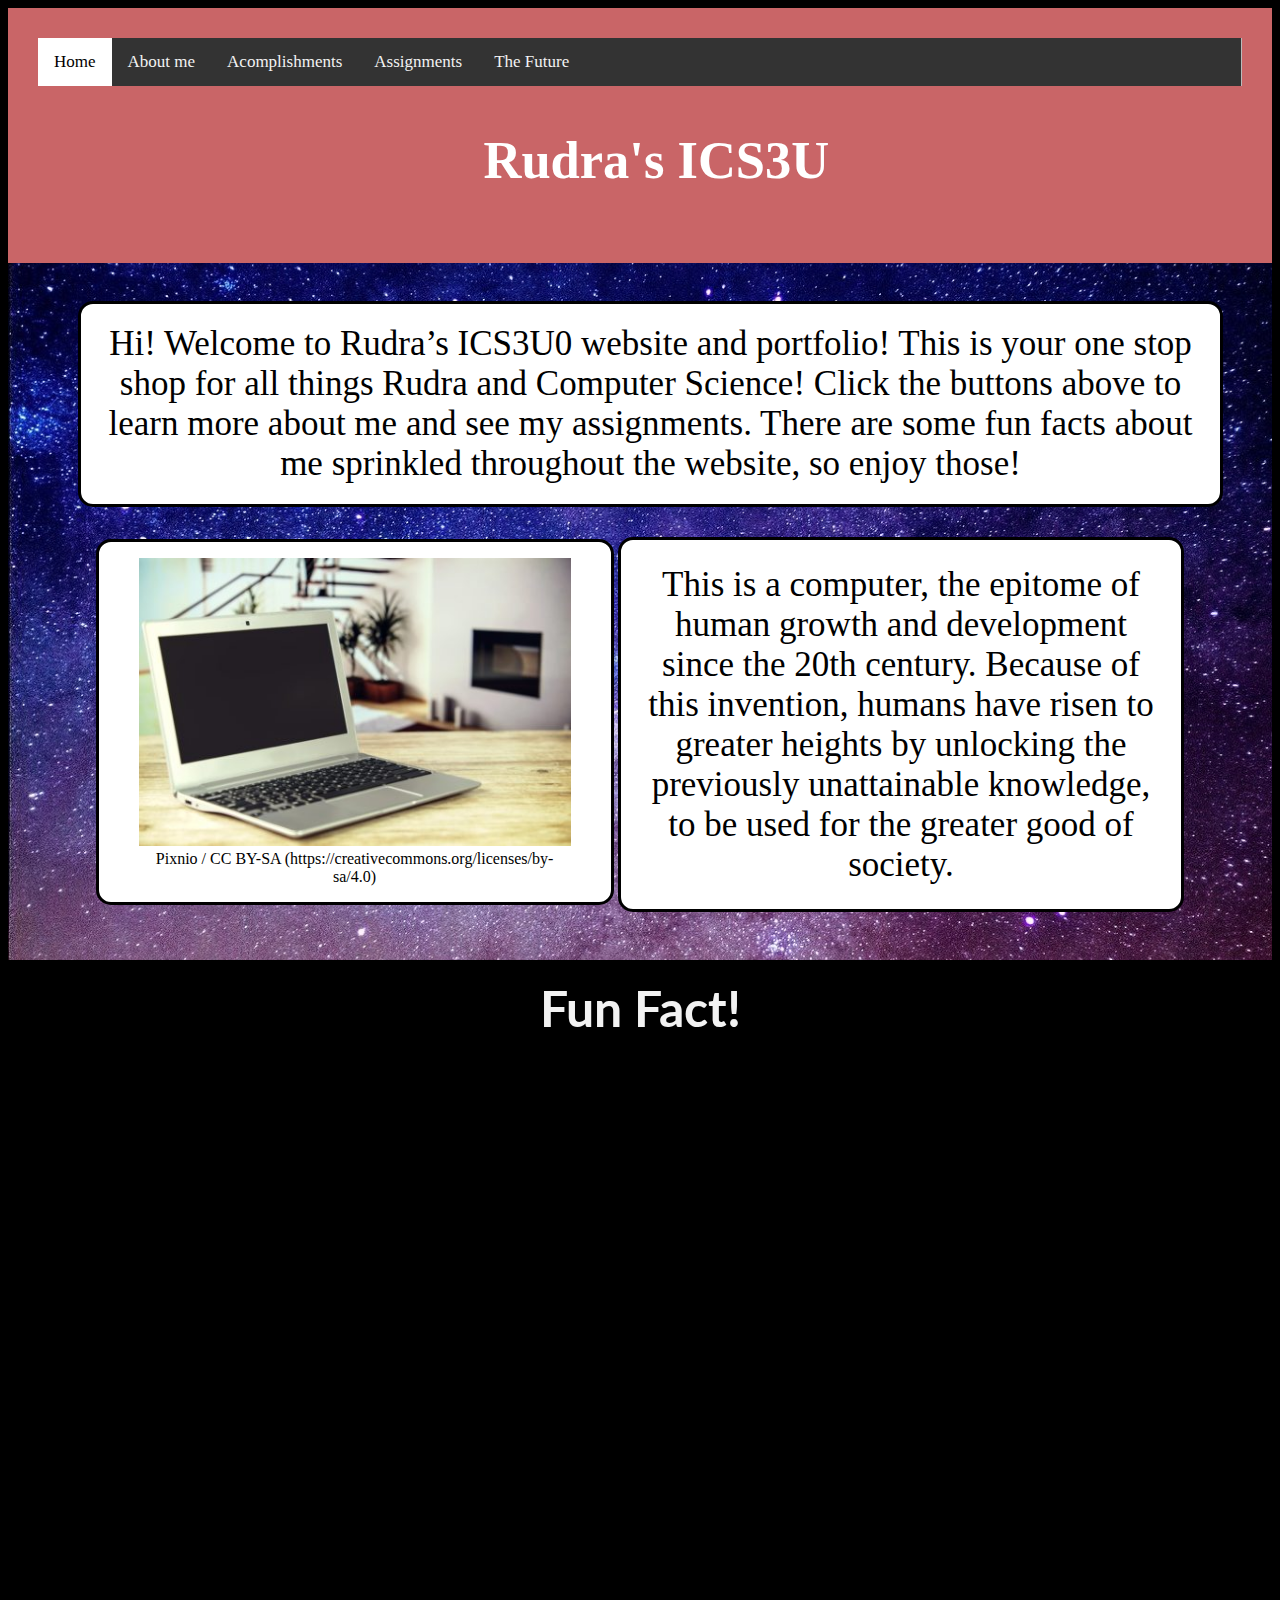
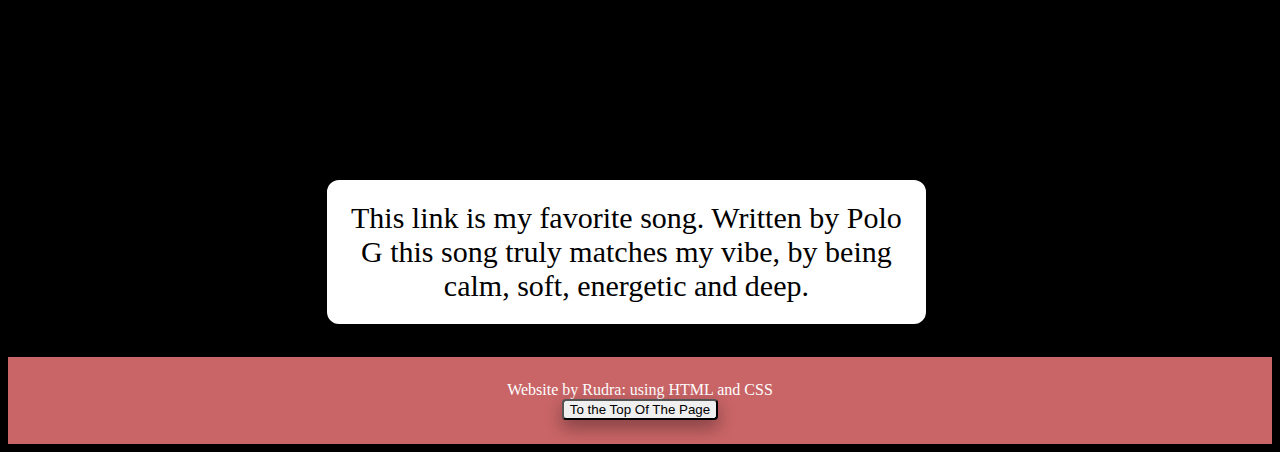
<file: index.html>
<!DOCTYPE html>
<html lang="en">

<head>
    <meta charset="UTF-8">
    <meta http-equiv="X-UA-Compatible" content="IE=edge">
    <meta name="viewport" content="width=>, initial-scale=1.0">
    <title>Home Page</title>
    <!--CSS stylesheets-->
    <link rel="stylesheet" href="styles/main.css">
    <link rel="stylesheet" href="styles/index.css">
    <!--Links for fonts-->
    <link href="https://fonts.googleapis.com/css2?family=Libre+Baskerville&display=swap" rel="stylesheet">
    <link href="https://fonts.googleapis.com/css2?family=Fjalla+One&display=swap" rel="stylesheet">
    <link href="https://fonts.googleapis.com/css2?family=Lato&display=swap" rel="stylesheet">
    <!--Java script-->
    <script src="scripts/main.js"></script>
</head>

<body>
    <!--Code for Top Nav bar-->
    <header>
        <div class="topnav">
            <a class="active" href="#home">Home</a>
            <a href="pages/about-me.html"> About me</a>
            <a href="pages/acomplishments.html"> Acomplishments</a>
            <a href="pages/assignments.html"> Assignments</a>
            <a href="pages/the-future.html"> The Future</a>
        </div>
        <!--Top Main Text-->
        <h2>Rudra's ICS3U</h2>
    </header>
    <!--Code for background-->
    <div class="background">
        <br>
        <center>
            <!--Main Text-->
            <div class="text1">Hi! Welcome to Rudra’s ICS3U0 website and portfolio!
                This is your one stop shop for all things Rudra and Computer Science!
                Click the buttons above to learn more about me and see my assignments.
                There are some fun facts about me sprinkled throughout the website, so enjoy those!
            </div>
            <!--Code for Computer text and photo-->
            <div class="row">
                <div id="IC1">
                    <figure>
                        <img src="images/computer-on-desk.jpg" width="100%" height="auto"
                            alt="Women Working OOn Laptop">
                        <figcaption> Pixnio / CC BY-SA (https://creativecommons.org/licenses/by-sa/4.0)</figcaption>
                    </figure>
                </div>
                <div id="text2">
                    <p1>This is a computer, the epitome of human growth and development since the 20th century.
                        Because of this invention, humans have risen to greater heights by unlocking the previously
                        unattainable knowledge, to be used for the greater good of society.
                    </p1>
                </div>
            </div>
    </div>
    <br>
    <!--Fun fact section-->
    <div id="p5">Fun Fact!</div>
    <br>
    </center>
    <br>
    <!--Music video: Martin and Gina-->
    <div id="video">
        <iframe width="1243" height="669" alt="Video can't be displayed" src="https://www.youtube.com/embed/Xo12w6gcQz0"
            frameborder="0" allow="accelerometer; 
            autoplay; clipboard-write; encrypted-media; gyroscope; picture-in-picture" allowfullscreen></iframe>
    </div>
    <div id="text3">
        This link is my favorite song.
        Written by Polo G this song truly matches my vibe,
        by being calm, soft, energetic and deep.
    </div>
    </div>
    <br>
    <!--Footer code-->
    <footer>
        <p2>Website by Rudra: using HTML and CSS</p2>
        <br>
        <!--Button at the bottom of the page-->
        <button onclick="document.location.href='https://rudra-sondhi.github.io/portfolio/';" class="topbutton"
            style="vertical-align: middle;"><span>To the Top Of The Page</span></button>
    </footer>
</body>

</html>
</file>
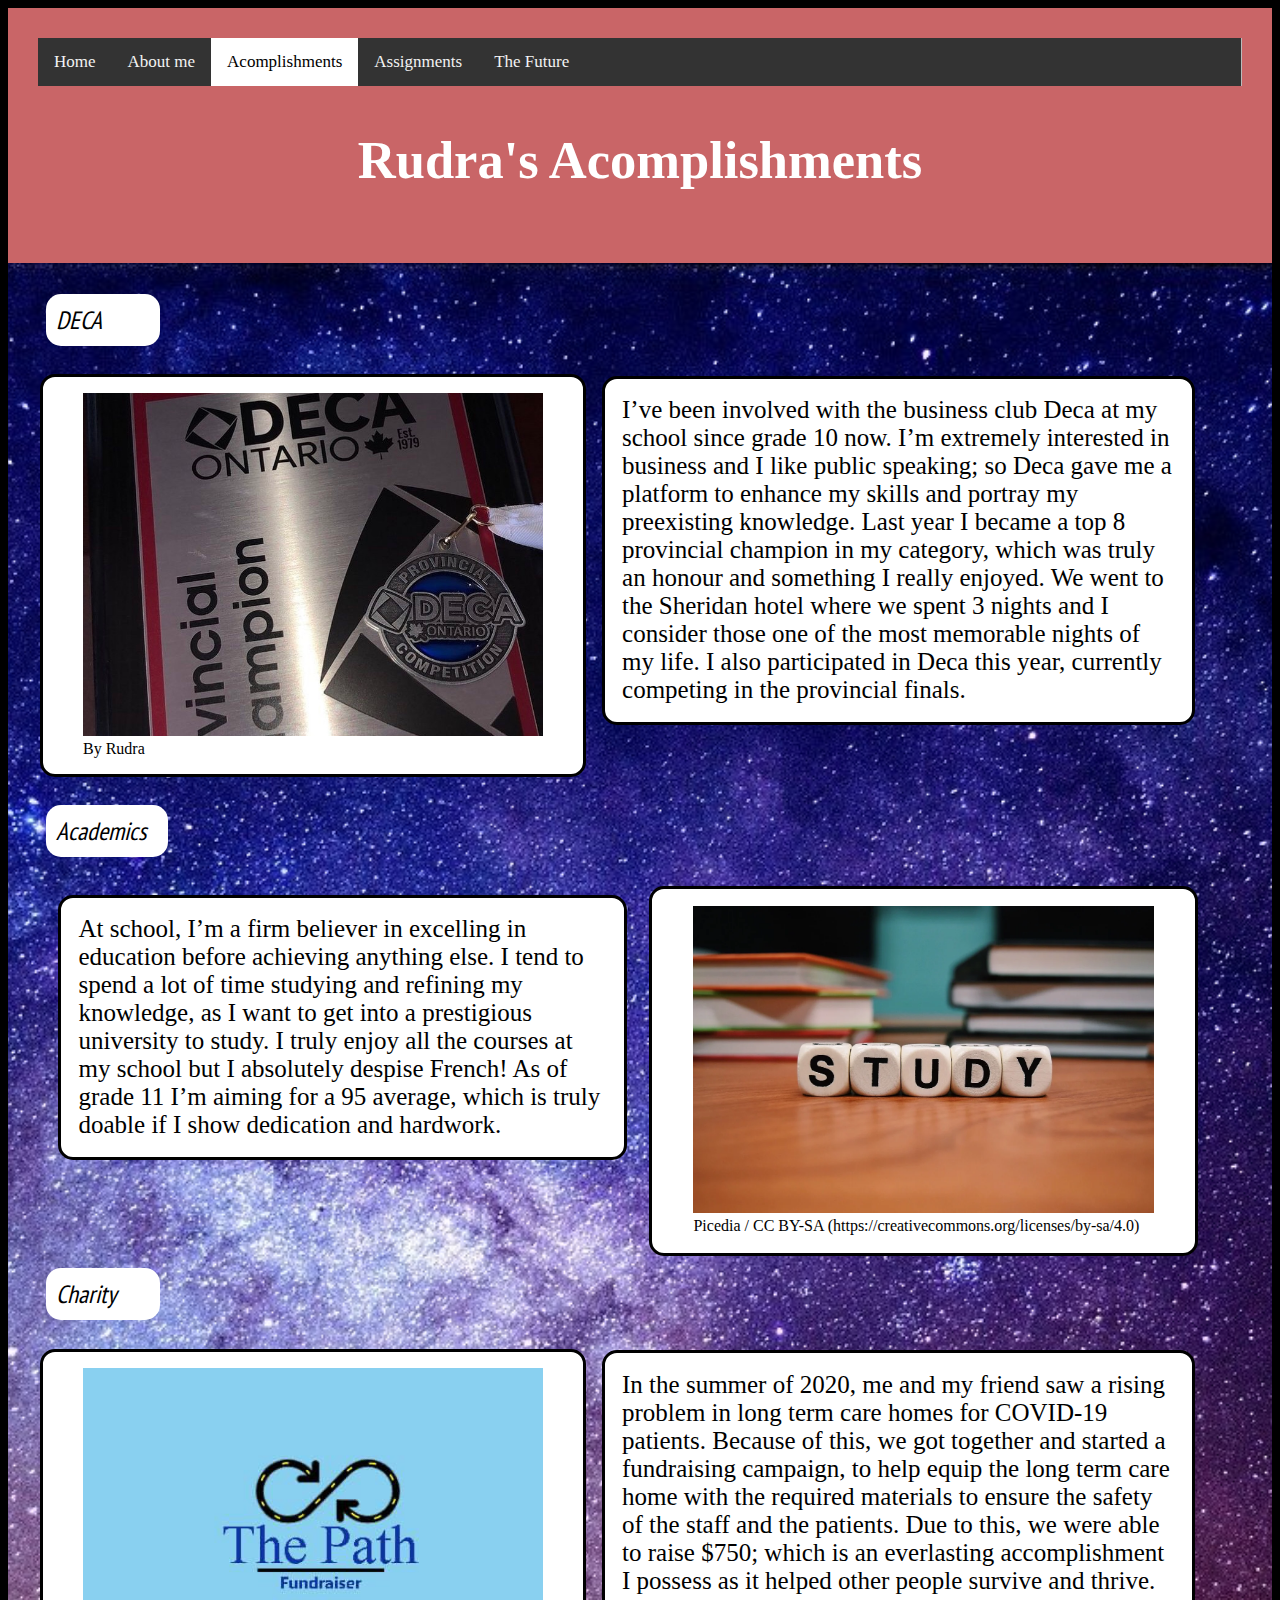
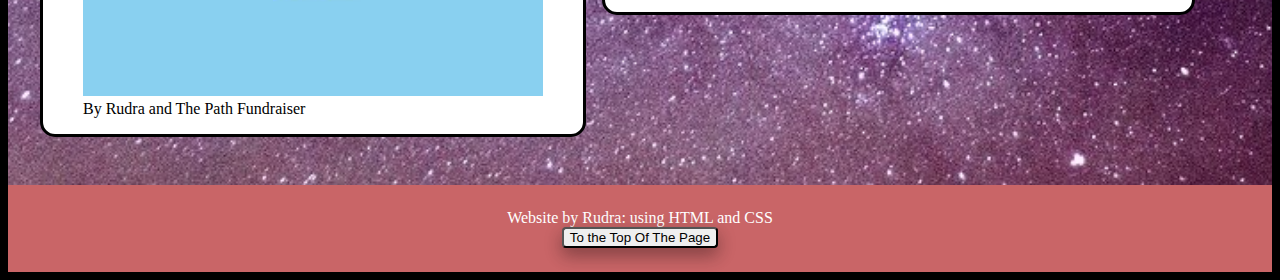
<file: pages/acomplishments.html>
<!DOCTYPE html>
<html lang="en">
<head>
    <meta charset="UTF-8">
    <meta http-equiv="X-UA-Compatible" content="IE=edge">
    <meta name="viewport" content="width=device-width, initial-scale=1.0">
    <title>Acomplishments</title>
    <!--CSS stylesheets used-->
    <link rel="stylesheet" href="../styles/main.css">
    <link rel="stylesheet" href="../styles/acomplishments.css">
    <!--Fonts used in the page-->
    <link href="https://fonts.googleapis.com/css2?family=Libre+Baskerville&display=swap" rel="stylesheet">
    <link href="https://fonts.googleapis.com/css2?family=Fjalla+One&display=swap" rel="stylesheet">
    <link href="https://fonts.googleapis.com/css2?family=Lato&display=swap" rel="stylesheet">
    <link href="https://fonts.googleapis.com/css2?family=PT+Sans+Narrow&display=swap" rel="stylesheet">
</head>
<body>
    <!--Top Nav Bar Code-->
    <header>
        <div class="topnav">
            <a href="../index.html">Home</a>
            <a href ="about-me.html"> About me</a>
            <a class="active" href="#acomplishments"> Acomplishments</a>
            <a href="assignments.html"> Assignments</a>
            <a href="the-future.html">The Future</a> 
        </div>
        <center> 
        <!--Top title-->
        <h2>Rudra's Acomplishments</h2>
    </header>
    <!--Background code-->
    <div class="background">
        <br>
        </center>
        <!--Deca heading and photo-->
        <div class="heading">DECA</div>
        <div class="row">
            <div id="IC1">
                <figure>
                    <img src="../images/deca-award.jpg" width="100%" height="auto" alt="Award And Medal For Deca"
                    <figcaption> By Rudra</figcaption> 
                </figure>
            </div>
            <div id="text2">
                <p1>I’ve been involved with the business club Deca at my school since grade 10 now. 
                    I’m extremely interested in business and I like public speaking; so Deca gave me
                    a platform to enhance my skills and portray my preexisting knowledge. Last year
                    I became a top 8 provincial champion in my category, which was truly an honour
                    and something I really enjoyed. We went to the Sheridan hotel where we spent 3
                    nights and I consider those one of the most memorable nights of my life. I also
                    participated in Deca this year, currently competing in the provincial finals. 
                </p1>
            </div>
        </div>
        <!--Academics heading and photo-->
        <div class="heading1">Academics</div>
            <div class="row1">
                <div id="text3">
                    <p1>At school, I’m a firm believer in excelling in education before achieving anything else. 
                        I tend to spend a lot of time studying and refining my knowledge, as I want to get into 
                        a prestigious university to study. I truly enjoy all the courses at my school but I absolutely 
                        despise French! As of grade 11 I’m aiming for a 95 average, which is truly doable if I show dedication and hardwork. 
                    </p1>
                </div>
            <div id="IC2">
                    <figure>
                        <img src="../images/dice-spelling-study.webp" width="100%" height="auto" alt="Yellow Notepad Spelling Study">
                        <figcaption> Picedia / CC BY-SA (https://creativecommons.org/licenses/by-sa/4.0)</figcaption> 
                    </figure>
            </div>
        </div>
        <!--Charity heading and photo-->
        <div class="heading">Charity</div>
        <div class="row">
            <div id="IC1">
                <figure>
                    <img src="../images/path-fundraiser-logo.JPG" width="100%" height="auto" alt="Logo Of Path Fundraiser">
                    <figcaption> By Rudra and The Path Fundraiser</figcaption> 
                </figure>
            </div>
            <div id="text2">
                <p1>In the summer of 2020, me and my friend saw a rising problem in long term care homes for 
                    COVID-19 patients. Because of this, we got together and started a fundraising campaign, 
                    to help equip the long term care home with the required materials to ensure the safety of 
                    the staff and the patients. Due to this, we were able to raise $750; which is an everlasting 
                    accomplishment I possess as it helped other people survive and thrive. 
                </p1>
            </div>
        </div>
    </div>
  <!--Footer at the bottom of the page-->
  <footer>
      <p2>Website by Rudra: using HTML and CSS</p2>
      <br>
      <!--Button at the bottom of the page-->
      <button onclick="document.location.href='https://rudra-sondhi.github.io/portfolio/pages/acomplishments.html';" 
      class="topbutton" style="vertical-align: middle;"><span>To the Top Of The Page</span></button>
  </footer>
</body>
</html>
</file>
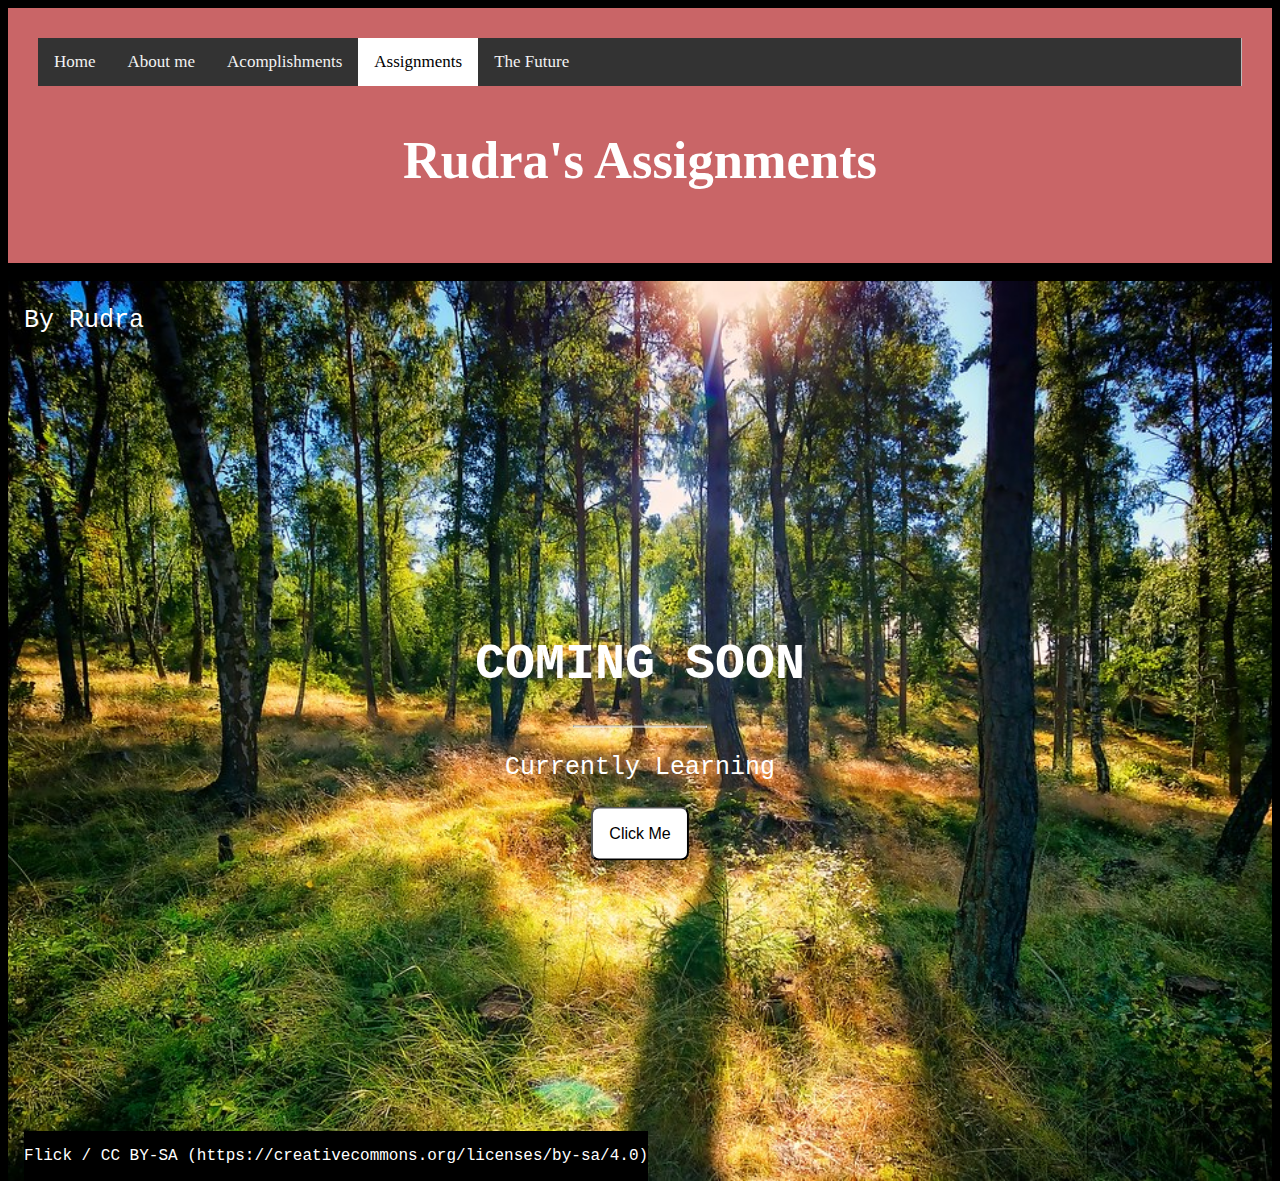
<file: pages/assignments.html>
<!DOCTYPE html>
<html lang="en">

<head>
  <meta charset="UTF-8">
  <meta http-equiv="X-UA-Compatible" content="IE=edge">
  <meta name="viewport" content="width=device-width, initial-scale=1.0">
  <title>Assignments</title>
  <!--CSS files attached-->
  <link rel="stylesheet" href="../styles/assignments.css">
  <link rel="stylesheet" href="../styles/main.css">
  <!--Fonts used on this page-->
  <link href="https://fonts.googleapis.com/css2?family=Libre+Baskerville&display=swap" rel="stylesheet">
  <link href="https://fonts.googleapis.com/css2?family=Fjalla+One&display=swap" rel="stylesheet">
  <link href="https://fonts.googleapis.com/css2?family=Lato&display=swap" rel="stylesheet">
</head>

<body>
  <!--Top nav bar-->
  <header>
    <div class="topnav">
      <a href="../index.html">Home</a>
      <a href="about-me.html"> About me</a>
      <a href="acomplishments.html"> Acomplishments</a>
      <a class="active" href="#assignments">Assignments</a>
      <a href="the-future.html">The Future</a>
    </div>
    <center>
      <!--Top title-->
      <h2>Rudra's Assignments</h2>
  </header>
  <br>
  <!--background (stars)-->
  <div class="background1">
    <div class="topleft">
      <p>By Rudra</p>
    </div>
    <div class="middle">
      <h1>COMING SOON</h1>
      <hr>
      <p>Currently Learning</p>
      <!--Button to take to next website-->
      <button class="buttonmain"
        onclick="document.location.href='https://rudra-sondhi.github.io/portfolio/pages/assignments_real.html';"
        class="topbutton" style="vertical-align: middle;"><span>Click Me</span></button>
    </div>
    <div class="bottomleft">
      <p>Flick / CC BY-SA (https://creativecommons.org/licenses/by-sa/4.0)</p>
    </div>
  </div>
  </center>
</body>

</html>
</file>
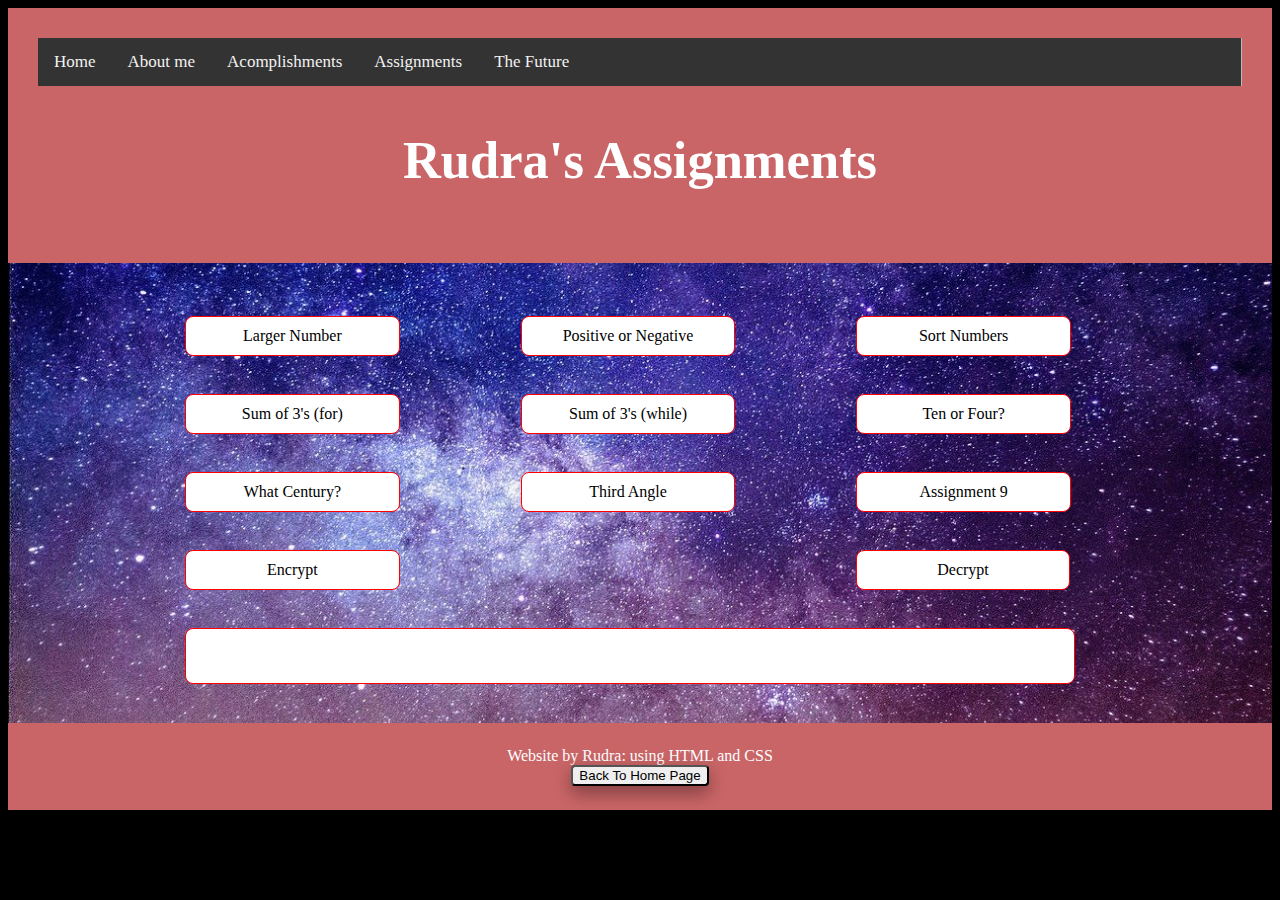
<file: pages/assignments_real.html>
<!DOCTYPE html>
<html lang="en">
<head>
    <meta charset="UTF-8">
    <meta http-equiv="X-UA-Compatible" content="IE=edge">
    <meta name="viewport" content="width=device-width, initial-scale=1.0">
    <title>Assignments!</title>
    <!--Link to CSS stylesheets-->
    <link rel="stylesheet" href="../styles/assignments_real.css">
    <!--Fonts used-->
    <link href="https://fonts.googleapis.com/css2?family=Libre+Baskerville&display=swap" rel="stylesheet">
    <link href="https://fonts.googleapis.com/css2?family=Fjalla+One&display=swap" rel="stylesheet">
    <link href="https://fonts.googleapis.com/css2?family=Lato&display=swap" rel="stylesheet">
    <link rel="preconnect" href="https://fonts.gstatic.com">
    <link href="https://fonts.googleapis.com/css2?family=PT+Sans+Narrow&display=swap" rel="stylesheet">
    <!--Java script-->
    <script src="../scripts/assignment.js"></script>
</head>
<body>
  <div class="background">
    <!--Code for Navbar on top-->
    <header>
      <div class="topnav">
        <a href="../index.html">Home</a>
        <a href="about-me.html"> About me</a>
        <a href="acomplishments.html"> Acomplishments</a>
        <a href="assignments.html"> Assignments</a>
        <a href="the-future.html"> The Future</a>
      </div> 
      <!--Main title-->
      <h2>Rudra's Assignments</h2>
    </header>
    <br>  
    <!--Row 1 of buttons-->
    <div class="row1">
      <!--Buttons displayed with Java functions-->
      <button id="button1" style="vertical-align:middle" onclick="largernumber()"><span>Larger Number</span></button>
      <button id="button2" style="vertical-align:middle"onclick=" signOfProduct()"> <span>Positive or Negative</span></button>
      <button id="button3" style="vertical-align:middle" onclick="threeNumberSort()"><span>Sort Numbers</span></button>
    </div>
    <!--Row 2 of buttons-->
    <div class="row2">
      <!--Buttons displayed with Java functions-->
      <button id="button4" style="vertical-align:middle" onclick="forSumThrees()"><span>Sum of 3's (for)</span></button>
      <button id="button5" style="vertical-align:middle" onclick="whileSumThrees()"><span>Sum of 3's (while)</span></button>
      <button id="button6" style="vertical-align:middle" onclick="tenFour()"><span>Ten or Four?</span></button>
    </div>
    <!--Row 3 of buttons-->
    <div class="row3">
      <!--Buttons displayed with Java functions-->
      <button id="button7" style="vertical-align:middle" onclick="centuryFromYear()"><span>What Century?</span></button>
      <button id="button8" style="vertical-align:middle" onclick="thirdAngle()"><span>Third Angle</span></button>
      <button id="button9" style="vertical-align:middle" onclick="f9()"><span>Assignment 9</span></button>
    </div>
    <!--Row 4 of buttons-->
    <div class="row4">
      <!--Buttons displayed with Java functions-->
      <button id="button10" style="vertical-align:middle" onclick="encrypt()"><span>Encrypt</span></button>
      <button id="button11" style="vertical-align:middle" onclick="decrypt()"><span>Decrypt</span></button>
    </div>
    <p id="output_user"></p>
  </div>
  
  <!--Code for footer-->
  <footer>
    <p2>Website by Rudra: using HTML and CSS</p2>
    <br>
    <!--Button at the bottom of the page-->
    <button onclick="document.location.href='https://rudra-sondhi.github.io/portfolio/';" 
    class="topbutton" style="vertical-align: middle;"><span>Back To Home Page</span></button>
  </footer>
</body>
</html>
</file>
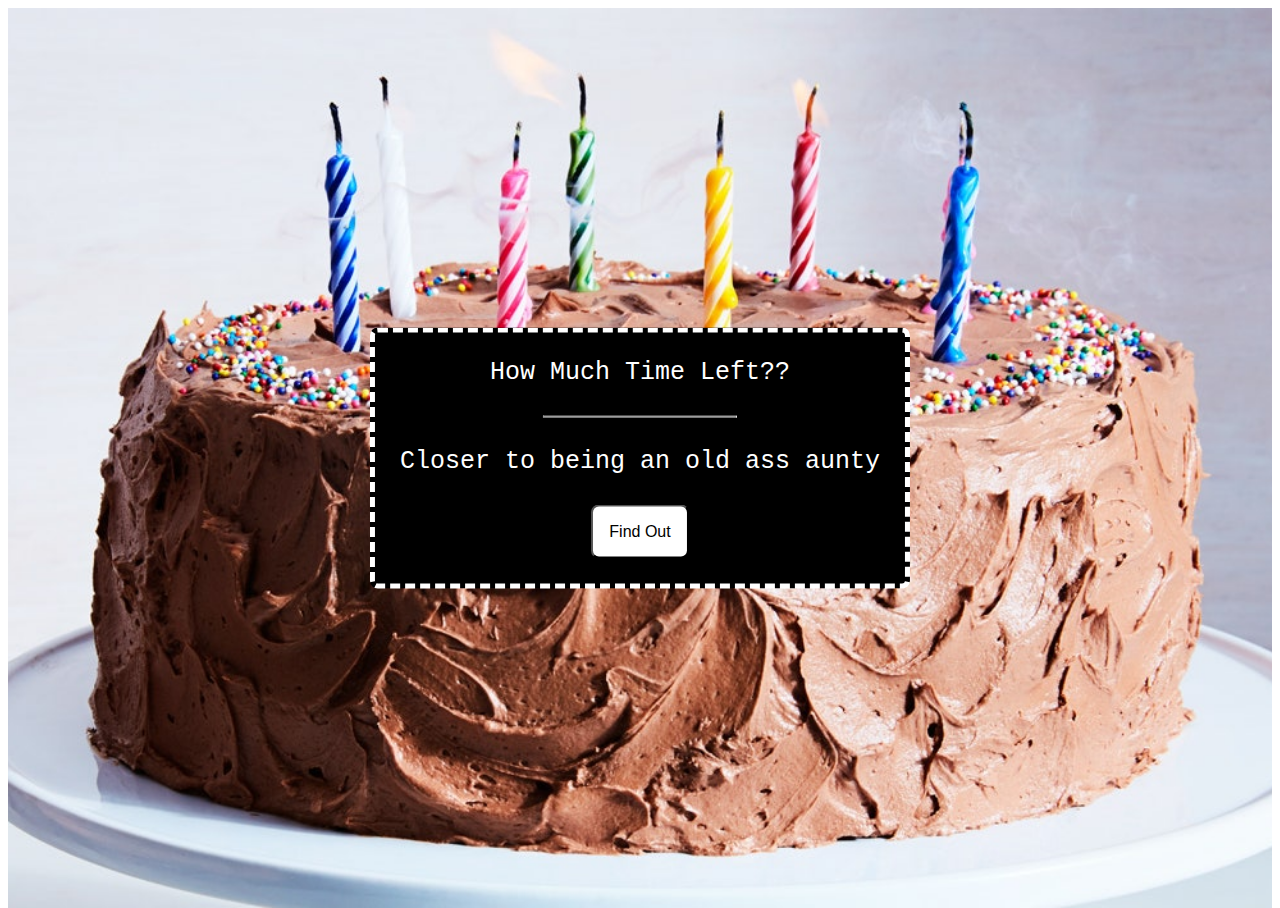
<file: pages/birthday.html>
<!DOCTYPE html>
<html lang="en">

<head>
  <meta charset="UTF-8">
  <meta http-equiv="X-UA-Compatible" content="IE=edge">
  <meta name="viewport" content="width=device-width, initial-scale=1.0">
  <title>Assignments</title>
  <!--CSS files attached-->
  <link rel="stylesheet" href="../styles/birthday.css">
  <!--Fonts used on this page-->
  <link href="https://fonts.googleapis.com/css2?family=Libre+Baskerville&display=swap" rel="stylesheet">
  <link href="https://fonts.googleapis.com/css2?family=Fjalla+One&display=swap" rel="stylesheet">
  <link href="https://fonts.googleapis.com/css2?family=Lato&display=swap" rel="stylesheet">
  <script src="../scripts/birthday.js"></script>
</head>

<body>
  <div class="background1">
    <div class="topleft">
    </div>
    <div class="middle">
    <div id="box">
      <div id="timer">How Much Time Left??</div>
      <br>
      <hr>
      <br>
      <div id="lol">Closer to being an old ass aunty</div>
      <br>
      <button id="buttonmain" style="vertical-align:middle" onclick="sendtext()"><span>Find Out</span></button>
    </div>
  </div>
    </div>
  </div>
  </center>
</body>

</html>
</file>
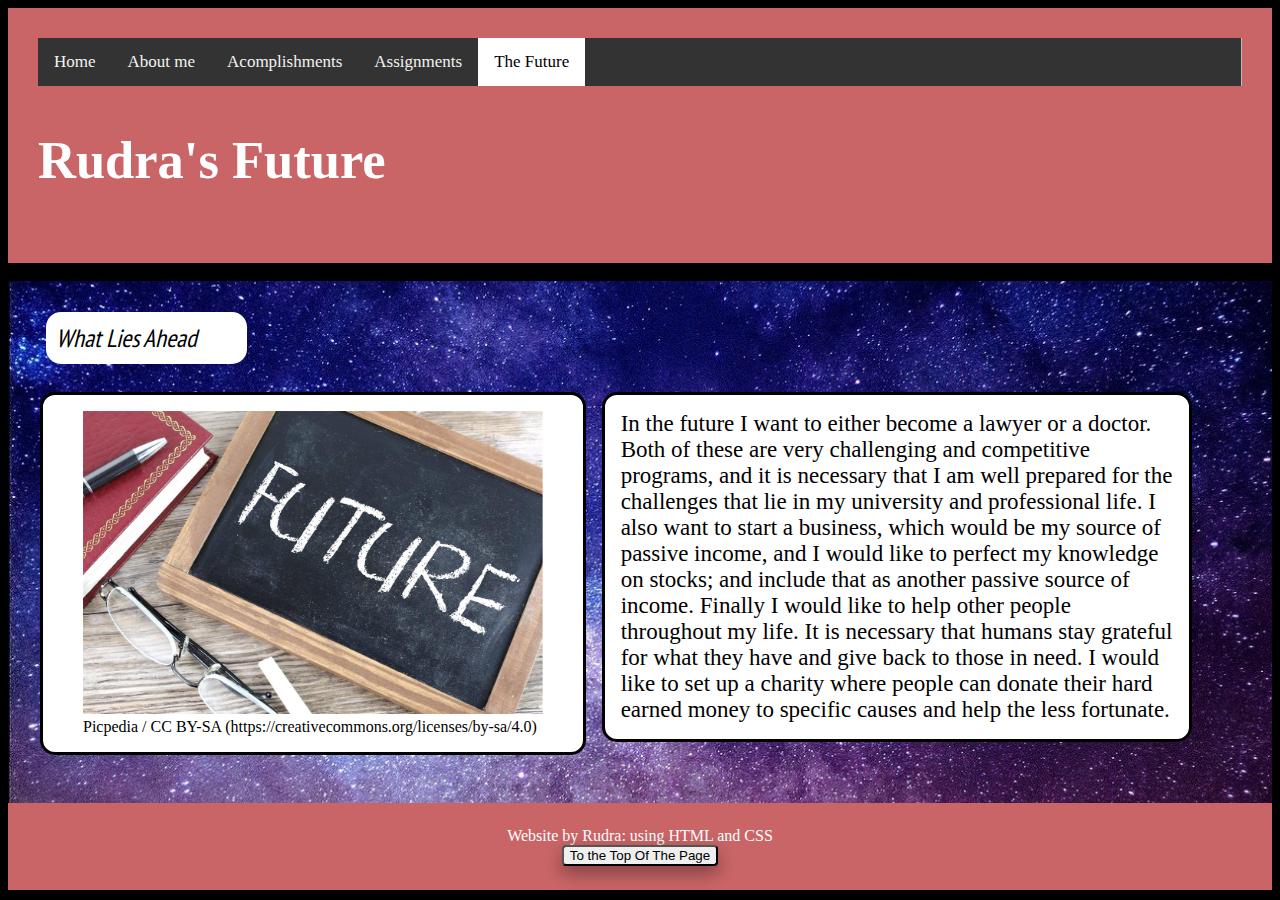
<file: pages/the-future.html>
<!DOCTYPE html>
<html lang="en">

<head>
    <meta charset="UTF-8">
    <meta http-equiv="X-UA-Compatible" content="IE=edge">
    <meta name="viewport" content="width=device-width, initial-scale=1.0">
    <title>Acomplishments</title>
    <!--Top title-->
    <link rel="stylesheet" href="../styles/main.css">
    <link rel="stylesheet" href="../styles/the-future.css">
    <!--Fonts used-->
    <link href="https://fonts.googleapis.com/css2?family=Libre+Baskerville&display=swap" rel="stylesheet">
    <link href="https://fonts.googleapis.com/css2?family=Fjalla+One&display=swap" rel="stylesheet">
    <link href="https://fonts.googleapis.com/css2?family=Lato&display=swap" rel="stylesheet">
    <link href="https://fonts.googleapis.com/css2?family=PT+Sans+Narrow&display=swap" rel="stylesheet">
</head>

<body>
    <header>
        <!--Top navigation bar-->
        <div class="topnav">
            <a href="../index.html">Home</a>
            <a href="about-me.html"> About me</a>
            <a href="acomplishments.html">Acomplishments</a>
            <a href="assignments.html">Assignments</a>
            <a class="active" href="#The-Future">The Future</a>
        </div>
        <!--Main title-->
        <h2>Rudra's Future</h2>
    </header>
    <br>
    <!--Background (stary background)-->
    <div class="background">
        <br>
        <!--What Lies Ahead section with photo-->
        <div class="heading">What Lies Ahead</div>
        <div class="row">
            <div id="IC1">
                <figure>
                    <img src="../images/future.jpg" width="100%" height="auto"
                        alt="Blackboard with future writting on it" <figcaption> Picpedia / CC BY-SA
                    (https://creativecommons.org/licenses/by-sa/4.0)</figcaption>
                </figure>
            </div>
            <div id="text2">
                <p1>In the future I want to either become a lawyer or a doctor.
                    Both of these are very challenging and competitive programs,
                    and it is necessary that I am well prepared for the challenges
                    that lie in my university and professional life. I also want to
                    start a business, which would be my source of passive income, and
                    I would like to perfect my knowledge on stocks; and include that as
                    another passive source of income. Finally I would like to help other
                    people throughout my life. It is necessary that humans stay grateful
                    for what they have and give back to those in need. I would like to
                    set up a charity where people can donate their hard earned money to
                    specific causes and help the less fortunate.
                </p1>
            </div>
        </div>
    </div>
    <!--Footer nav bar-->
    <footer>
        <p2>Website by Rudra: using HTML and CSS</p2>
        <br>
        <!--Button at the bottom of the page-->
        <button onclick="document.location.href='https://rudra-sondhi.github.io/portfolio/pages/the-future.html';"
            class="topbutton" style="vertical-align: middle;"><span>To the Top Of The Page</span></button>
    </footer>
</body>

</html>
</file>
<file: styles/main.css>
/* Coding for nav bar */
.topnav {
  background-color: #333;
  overflow: hidden;
}
  
/* Background */
.background{
  background-image: url("../images/stars-at-night.jpg"); /* Piqsels / CC BY-SA (https://creativecommons.org/licenses/by-sa/4.0) */
  background-repeat: repeat no-repeat;
  height: 100%;
  background-position: center;
  background-repeat: no-repeat, repeat;
  background-size: cover;
  background-color: #282828;
  padding-bottom: 2em;
}

/* Body text */
body{
  background-color: black;
}

/*Placement of Top Nav*/
.topnav a {
  float: left;
  color: #f2f2f2;
  text-align: center;
  padding: 14px 16px;
  text-decoration: none;
  font-size: 17px;
}

/* Top Nav when mouse is hovered */
.topnav a:hover {
  background-color: #ddd;
  color: black;
}
  
.topnav {
  border-right: 1px solid #bbb;
}

.topnav a.active {
  background-color: white;
  color: black;
}

/* Header colour and padding */
header {
  background-color: #c96567;
  padding: 30px;
  left: 45%;
  font-size: 35px;
  color: white;
}

/* Footer colour and padding */
footer {
  background-color: #c96567;
  padding: 24px;
  text-align: center;
  color: white;
}

/* Code for button at the bottom of the page*/
.topbutton {
  border-radius: 4px;
  box-shadow: 0 8px 16px 0 rgba(0,0,0,0.2), 0 6px 20px 0 rgba(0,0,0,0.19);  
}

/* When mouse is hovered colour change*/
.topbutton:hover{
  box-shadow: 0 12px 16px 0 rgba(0,0,0,0.24), 0 17px 50px 0 rgba(0,0,0,0.19);
  background-color: #696969;
}

/* Animation code with arrow */
/* Inspired by W3 Schools https://www.w3schools.com/css/css3_buttons.asp */
 
.topbutton span {
  cursor: pointer;
  display: inline-block;
  position: relative;
  transition: 0.5s;
}
  
/* Aperance of arrow */
.topbutton span:after {
  content: '\00bb';
  position: absolute;
  opacity: 0;
  top: 0;
  right: -20px;
  transition: 0.5s;
}

/* When mouse is hovered */
.topbutton:hover span {
  padding-right: 25px;
}

.topbutton:hover span:after {
  opacity: 1;
  right: 0;
}
</file>
<file: styles/index.css>
h2{
    margin-left: 37%;
}

/* First text on page */
.text1{
    width: auto;
    height: auto;
    border: 3px solid rgb(0, 0, 0);
    border-radius: 15px;
    padding: 20px;
    font-size: 35px;
    display: inline-block;
    vertical-align: middle;
    margin-top: 20px;
    margin-left: 70px;
    background: white;
    margin-right: 1.4em;
}

/* Placing the photo and text side by side */
.row {
    width: 90%;
    margin: 1em;
}

/* Photo padding and placement */
#IC1 {
    width: 45%;
    display: inline-block;
    border: 3px solid rgb(0, 0, 0);
    border-radius: 15px;
    display: inline-block;
    margin-top: 1em;
    background: white;
}
/* Text padding and placement */
#text2 {
    margin-top: 0.4em;
    width: 45%;
    display: inline-block;
    vertical-align: top;
    font-size: 35px;
    color: black;
    border: 3px solid rgb(0, 0, 0);
    border-radius: 15px;
    display: inline-block;
    background: white;
    padding-top: 0.7em;
    padding-bottom: 0.7em;
    padding-left: 0.7em;
    padding-right: 0.7em;
}


#p5 {
color: #f2f2f2;
font-size: 50px;
text-align: center;
font-weight: bold;
font-family: 'Lato', sans-serif;
margin: auto;

}

/* Video sizing */
#video {
    margin: auto; 
}

/* Text padding and placement */
#text3 {
    width: 45%;
    vertical-align: top;
    font-size: 30px;
    color: black;
    border: 3px solid rgb(0, 0, 0);
    border-radius: 15px;
    display: inline-block;
    background: white;
    margin-top: 1em;
    text-align: center;
    padding-top: 0.7em;
    padding-bottom: 0.7em;
    padding-left: 00.5em;
    padding-right: 0.5em;
    margin-left: 25%;
    margin-bottom: 1em ;
    
}
</file>
<file: styles/acomplishments.css>
/* First text on page */
h4{
  float: left;
  color: #f2f2f2;
  text-align: center;
  padding: 14px 16px;
  text-decoration: none;
  font-size: 17px;
}

/* Text padding and placement */
.text1{
  width: auto;
  height: auto;
  border: 3px solid rgb(0, 0, 0);
  border-radius: 15px;
  padding: 20px;
  font-size: 33px;
  display: inline-block;
  vertical-align: middle;
  text-align: center;
  margin-top: 20px;
  margin-left: 0.5%;
  background: white;
  margin: 1em;
}

/* Placing the photo and text side by side */
.row {
  width: 95%;
}

/* Photo padding and placement */
#IC1 {
  width: 45%;
  display: inline-block;
  border: 3px solid rgb(0, 0, 0);
  border-radius: 15px;
  display: inline-block;
  margin-top: 1em;
  background: white;
  margin-left: 2em;
  margin-right: 0.7em;
  margin-bottom: 1em;
}

/* Text padding and placement */
#text2 {
  margin-top: 0.7em;
  width: 46%;
  display: inline-block;
  vertical-align: top;
  font-size: 25px;
  color: black;
  border: 3px solid rgb(0, 0, 0);
  border-radius: 15px;
  display: inline-block;
  background: white;
  padding-top: 0.7em;
  padding-bottom: 0.7em;
  padding-left: 0.7em;
  padding-right: 0.7em;
}

/* Colour for headings (main titles) */
.heading{
  font-family: 'PT Sans Narrow', sans-serif;
  font-style: italic;
  color: black;
  background-color: white;
  font-size: 25px;
  border-width: solid 3px;
  border-radius: 15px;
  padding-top: 0.4em;
  padding-bottom: 0.4em;
  padding-left: 0.4em;
  padding-right: 1em;
  margin-right: 44.5em;
  margin-left: 1.5em;
  margin-top: 0.5em;
  margin-bottom: 0.5em;
}

/* Placing the photo and text side by side */
.row1 {
  width: 95%;
}

/* Photo padding and placement */
#IC2 {
  width: 45%;
  display: inline-block;
  border: 3px solid rgb(0, 0, 0);
  border-radius: 15px;
  display: inline-block;
  background: white;
  padding: 0.1em;
  margin-top: 1em;
}

/* Text padding and placement */
#text3 {
  margin-top: 0.4em;
  width: 44%;
  display: inline-block;
  vertical-align: top;
  font-size: 25px;
  color: black;
  border: 3px solid rgb(0, 0, 0);
  border-radius: 15px;
  display: inline-block;
  background: white;
  margin-top: 1em;
  margin-left: 2em;
  margin-right: 0.7em;
  padding: 0.7em;
}

/* Heading for academics */
.heading1{
  font-family: 'PT Sans Narrow', sans-serif;
  font-style: italic;
  color: black;
  background-color: white;
  font-size: 25px;
  border-width: solid 3px;
  border-radius: 15px;
  padding-top: 0.4em;
  padding-bottom: 0.4em;
  padding-left: 0.4em;
  padding-right: 4.5em;
  margin-right: 44.5em;
  margin-left: 1.5em;
  margin-top: 0.5em;
  margin-bottom: 0.5em;
}
</file>
<file: styles/assignments.css>
/*Inspired by W3 Schools, https://www.w3schools.com/howto/howto_css_coming_soon.asp*/
/* Set height to 100% for body and html to enable the background image to cover the whole page: */
body, html {
  height: 100%
}

.background1 {
  /* Background image */
  background-image: url("../images/forest-green.jpg");
  height: 100%;
  background-position: center;
  background-size: cover;
  position: relative;
  color: white;
  font-family: "Courier New", Courier, monospace;
  font-size: 25px;
}

/* Position text in the top-left corner */
.topleft {
  position: absolute;
  top: 0;
  left: 16px;
}

/* Position text in the bottom-left corner */
.bottomleft {
  position: absolute;
  bottom: 0;
  left: 16px;
  font-size: medium;
  background-color: black;
}

/* Position text in the middle */
.middle {
  position: absolute;
  top: 50%;
  left: 50%;
  transform: translate(-50%, -50%);
  text-align: center;
}

/* Style the <hr> element */
hr {
  margin: auto;
  width: 40%;
}

/* Animation code with arrow */
/* Inspired by W3 Schools https://www.w3schools.com/css/css3_buttons.asp */
 
.buttonmain{
  font-size: 16px;
  border-radius: 8px;
  background-color: white;
  padding: 1em;
}

.buttonmain span {
  cursor: pointer;
  display: inline-block;
  position: relative;
  transition: 0.5s;
}

/* Aperance of arrow */
.buttonmain span:after {
  content: '\00bb';
  position: absolute;
  opacity: 0;
  top: 0;
  right: -20px;
  transition: 0.5s;
}

/* When mouse is hovered */
.buttonmain:hover span {
  padding-right: 25px;
}

.buttonmain:hover span:after {
  opacity: 1;
  right: 0;
}

#timer{
  padding-bottom: 2em;
}

#nice{
  color: black;
}
</file>
<file: styles/birthday.css>
/*Inspired by W3 Schools, https://www.w3schools.com/howto/howto_css_coming_soon.asp*/
/* Set height to 100% for body and html to enable the background image to cover the whole page: */
body, html {
    height: 100%
  }
  
  .background1 {
    /* Background image */
    background-image: url("../images/cake.png");
    height: 100%;
    background-position: center;
    background-size: cover;
    position: relative;
    color: white;
    font-family: "Courier New", Courier, monospace;
    font-size: 25px;
  }
  
  /* Position text in the top-left corner */
  .topleft {
    position: absolute;
    top: 0;
    left: 16px;
  }
  
  /* Position text in the bottom-left corner */
  .bottomleft {
    position: absolute;
    bottom: 0;
    left: 16px;
    font-size: medium;
    background-color: black;
  }
  
  /* Position text in the middle */
  .middle {
    position: absolute;
    top: 50%;
    left: 50%;
    transform: translate(-50%, -50%);
    text-align: center;
  }
  
  /* Style the <hr> element */
  hr {
    margin: auto;
    width: 40%;
  }
  
  /* Animation code with arrow */
  /* Inspired by W3 Schools https://www.w3schools.com/css/css3_buttons.asp */
   
  #buttonmain{
    font-size: 16px;
    border-radius: 8px;
    background-color: white;
    padding: 1em;
  }
  
  #buttonmain span {
    cursor: pointer;
    display: inline-block;
    position: relative;
    transition: 0.5s;
  }
  
  /* Aperance of arrow */
  #buttonmain span:after {
    content: '\00bb';
    position: absolute;
    opacity: 0;
    top: 0;
    right: -20px;
    transition: 0.5s;
  }
  
  /* When mouse is hovered */
  #buttonmain:hover span {
    padding-right: 25px;
  }
  
  #buttonmain:hover span:after {
    opacity: 1;
    right: 0;
  }


#box{
    border-radius: 8px;
    background-color:black;
    padding: 1em;
    border-color: white;
    border-style: dashed;
    border-width: thick;
}
</file>
<file: styles/the-future.css>
/* Text padding and placement */
.text1{
  width: auto;
  height: auto;
  border: 3px solid rgb(0, 0, 0);
  border-radius: 15px;
  padding: 20px;
  font-size: 33px;
  display: inline-block;
  vertical-align: middle;
  text-align: center;
  margin-top: 20px;
  margin-left: 0.5%;
  background: white;
  margin: 1em;
}

/* Placing the photo and text side by side */
.row {
  width: 95%;
  
}

/* Photo padding and placement */
#IC1 {
  width: 45%;
  display: inline-block;
  border: 3px solid rgb(0, 0, 0);
  border-radius: 15px;
  display: inline-block;
  margin-top: 1em;
  background: white;
  margin-left: 2em;
  margin-right: 0.7em;
  margin-bottom: 1em;
}

/* Text padding and placement */
#text2 {
  margin-top: 0.7em;
  width: 46%;
  display: inline-block;
  vertical-align: top;
  font-size: 23px;
  color: black;
  border: 3px solid rgb(0, 0, 0);
  border-radius: 15px;
  display: inline-block;
  background: white;
  padding-top: 0.7em;
  padding-bottom: 0.7em;
  padding-left: 0.7em;
  padding-right: 0.7em;
}

.heading{
  font-family: 'PT Sans Narrow', sans-serif;
  font-style: italic;
  color: black;
  background-color: white;
  font-size: 25px;
  border-width: solid 3px;
  border-radius: 15px;
  padding-top: 0.4em;
  padding-bottom: 0.4em;
  padding-left: 0.4em;
  padding-right: 1em;
  margin-right: 41em;
  margin-left: 1.5em;
  margin-top: 0.5em;
  margin-bottom: 0.5em;
}


/* Photo padding and placement */
#IC2 {
  width: 45%;
  display: inline-block;
  border: 3px solid rgb(0, 0, 0);
  border-radius: 15px;
  display: inline-block;
  background: white;
  padding: 0.1em;
  margin-top: 1em;
}
</file>
<file: styles/assignments_real.css>
/*CSS styling for all buttons*/

/* Arrow animation for all buttons*/
/*Inspired by W3 Schools: https://www.w3schools.com/css/tryit.asp?filename=trycss_buttons_animate1*/

/*First row of buttons*/
.row1{
  width: 100%; /*Total width defined*/
  margin-bottom: 2em;
  margin-top: 2em;
}

/*button 1*/
#button1 {
  display: inline-block;
  border: 1.5px solid red;
  padding: 4.5px 11px;
  font-size: 16px;
  cursor: pointer;
  background-color: white;
  color: black;
  font-family: 'Fredoka One', cursive;
  margin: 3px;
  border-bottom-left-radius: 3px;
  border-bottom-right-radius: 3px;
  border-top-right-radius: 3px;
  width: 17%;
  margin-left: 14%;
  height: 2.5em;
  border-radius: 8px;
  transition-duration: 0.001s;
}
/*Makes the button expand*/
#button1 span {
    cursor: pointer;
    display: inline-block;
    position: relative;
    transition: 0.5s;
}
  
#button1 span:after {
  content: '\00bb';
  position: absolute;
  opacity: 0;
  top: 0;
  right: -20px;
  transition: 0.5s;
}
  
/*Codes what happens when mouse is hovered*/
#button1:hover span {
  padding-right: 25px;
}
  
#button1:hover span:after {
  opacity: 1;
  right: 0;
}

/*button 2*/
#button2 {
  display: inline-block;
  border: 1.5px solid red;
  padding: 4.5px 11px;
  font-size: 16px;
  cursor: pointer;
  background-color: white;
  color: black;
  font-family: 'Fredoka One', cursive;
  margin: 3px;
  border-bottom-left-radius: 3px;
  border-bottom-right-radius: 3px;
  border-top-right-radius: 3px;
  width: 17%;
  margin-right: 9%;
  margin-left: 9%;
  height: 2.5em;
  border-radius: 8px;
  transition-duration: 0.001s;
}

/*Makes the button expand*/
#button2 span {
  cursor: pointer;
  display: inline-block;
  position: relative;
  transition: 0.5s;
}

#button2 span:after {
  content: '\00bb';
  position: absolute;
  opacity: 0;
  top: 0;
  right: -20px;
  transition: 0.5s;
}

/*Codes what happens when mouse is hovered*/  
#button2:hover span {
  padding-right: 25px;
}
  
#button2:hover span:after {
  opacity: 1;
  right: 0;
}

/*Button 3*/
#button3 {
  display: inline-block;
  border: 1.5px solid red;
  padding: 4.5px 11px;
  font-size: 16px;
  cursor: pointer;
  background-color: white;
  color: black;
  font-family: 'Fredoka One', cursive;
  margin: 3px;
  border-bottom-left-radius: 3px;
  border-bottom-right-radius: 3px;
  border-top-right-radius: 3px;
  width: 17%;
  margin-right: 8%;
  height: 2.5em;
  border-radius: 8px;
  transition-duration: 0.001s;
}

/*Makes the button expand*/
#button3 span {
  cursor: pointer;
  display: inline-block;
  position: relative;
  transition: 0.5s;
}
  
#button3 span:after {
  content: '\00bb';
  position: absolute;
  opacity: 0;
  top: 0;
  right: -20px;
  transition: 0.5s;
}

/*Codes what happens when mouse is hovered*/
#button3:hover span {
  padding-right: 25px;
}

#button3:hover span:after {
  opacity: 1;
  right: 0;
}

/*Width and margin for the second row of buttons*/
.row2{
  width: 100%;
  margin-bottom: 2em;
}

/*Button 4*/
#button4 {
  display: inline-block;
  border: 1.5px solid red;
  padding: 4.5px 11px;
  font-size: 16px;
  cursor: pointer;
  background-color: white;
  color: black;
  font-family: 'Fredoka One', cursive;
  margin: 3px;
  border-bottom-left-radius: 3px;
  border-bottom-right-radius: 3px;
  border-top-right-radius: 3px;
  width: 17%;
  margin-left: 14%;
  height: 2.5em;
  border-radius: 8px;
  transition-duration: 0.001s;
}

/*Makes the button expand*/
#button4 span {
  cursor: pointer;
  display: inline-block;
  position: relative;
  transition: 0.5s;
}
  
#button4 span:after {
  content: '\00bb';
  position: absolute;
  opacity: 0;
  top: 0;
  right: -20px;
  transition: 0.5s;
}

/*Codes what happens when mouse is hovered*/
#button4:hover span {
  padding-right: 25px;
}
  
#button4:hover span:after {
  opacity: 1;
  right: 0;
}

/*Button 5*/
#button5 {
  display: inline-block;
  border: 1.5px solid red;
  padding: 4.5px 11px;
  font-size: 16px;
  cursor: pointer;
  background-color: white;
  color: black;
  font-family: 'Fredoka One', cursive;
  margin: 3px;
  border-bottom-left-radius: 3px;
  border-bottom-right-radius: 3px;
  border-top-right-radius: 3px;
  width: 17%;
  margin-right: 9%;
  margin-left: 9%;
  height: 2.5em;
  border-radius: 8px;
  transition-duration: 0.001s;
  }

/*Makes the button expand*/
#button5 span {
  cursor: pointer;
  display: inline-block;
  position: relative;
  transition: 0.5s;
}

#button5 span:after {
  content: '\00bb';
  position: absolute;
  opacity: 0;
  top: 0;
  right: -20px;
  transition: 0.5s;
}
/*Codes what happens when mouse is hovered*/
#button5:hover span {
  padding-right: 25px;
}
  
#button5:hover span:after {
  opacity: 1;
  right: 0;
}

/*Button 6*/
#button6 {
  display: inline-block;
  border: 1.5px solid red;
  padding: 4.5px 11px;
  font-size: 16px;
  cursor: pointer;
  background-color: white;
  color: black;
  font-family: 'Fredoka One', cursive;
  margin: 3px;
  border-bottom-left-radius: 3px;
  border-bottom-right-radius: 3px;
  border-top-right-radius: 3px;
  width: 17%;
  margin-right: 8%;
  height: 2.5em;
  border-radius: 8px;
  transition-duration: 0.001s;
}
/*Makes the button expand*/
#button6 span {
  cursor: pointer;
  display: inline-block;
  position: relative;
  transition: 0.5s;
}
  
#button6 span:after {
  content: '\00bb';
  position: absolute;
  opacity: 0;
  top: 0;
  right: -20px;
  transition: 0.5s;
}
/*Codes what happens when mouse is hovered*/
#button6:hover span {
  padding-right: 25px;
}

#button6:hover span:after {
  opacity: 1;
  right: 0;
}

/*Width and margin for the third row of buttons*/
.row3{
  width: 100%;
  margin-bottom: 1em;
}

/*Button 7*/
#button7 {
  display: inline-block;
  border: 1.5px solid red;
  padding: 4.5px 11px;
  font-size: 16px;
  cursor: pointer;
  background-color: white;
  color: black;
  font-family: 'Fredoka One', cursive;
  margin: 3px;
  border-bottom-left-radius: 3px;
  border-bottom-right-radius: 3px;
  border-top-right-radius: 3px;
  width: 17%;
  margin-left: 14%;
  height: 2.5em;
  border-radius: 8px;
  transition-duration: 0.001s;
}
/*Makes the button expand*/
#button7 span {
  cursor: pointer;
  display: inline-block;
  position: relative;
  transition: 0.5s;
}

#button7 span:after {
  content: '\00bb';
  position: absolute;
  opacity: 0;
  top: 0;
  right: -20px;
  transition: 0.5s;
}
  
/*Codes what happens when mouse is hovered*/
#button7:hover span {
  padding-right: 25px;
}
  
#button7:hover span:after {
  opacity: 1;
  right: 0;
}

/*Button 8*/
#button8 {
  display: inline-block;
  border: 1.5px solid red;
  padding: 4.5px 11px;
  font-size: 16px;
  cursor: pointer;
  background-color: white;
  color: black;
  font-family: 'Fredoka One', cursive;
  margin: 3px;
  border-bottom-left-radius: 3px;
  border-bottom-right-radius: 3px;
  border-top-right-radius: 3px;
  width: 17%;
  margin-right: 9%;
  margin-left: 9%;
  height: 2.5em;
  border-radius: 8px;
  transition-duration: 0.001s;
}

/*Makes the button expand*/
#button8 span {
  cursor: pointer;
  display: inline-block;
  position: relative;
  transition: 0.5s;
}

#button8 span:after {
  content: '\00bb';
  position: absolute;
  opacity: 0;
  top: 0;
  right: -20px;
  transition: 0.5s;
}

/*Codes what happens when mouse is hovered*/
#button8:hover span {
  padding-right: 25px;
}

#button8:hover span:after {
  opacity: 1;
  right: 0;
}

/*Button 9*/
#button9 {
  display: inline-block;
  border: 1.5px solid red;
  padding: 4.5px 11px;
  font-size: 16px;
  cursor: pointer;
  background-color: white;
  color: black;
  font-family: 'Fredoka One', cursive;
  margin: 3px;
  border-bottom-left-radius: 3px;
  border-bottom-right-radius: 3px;
  border-top-right-radius: 3px;
  width: 17%;
  margin-right: 8%;
  height: 2.5em;
  border-radius: 8px;
  transition-duration: 0.001s;
}

/*Makes the button expand*/
#button9 span {
  cursor: pointer;
  display: inline-block;
  position: relative;
  transition: 0.5s;
}

#button9 span:after {
  content: '\00bb';
  position: absolute;
  opacity: 0;
  top: 0;
  right: -20px;
  transition: 0.5s;
}
  
/*Codes what happens when mouse is hovered*/
#button9:hover span {
  padding-right: 25px;
}

#button9:hover span:after {
  opacity: 1;
  right: 0;
}


/*Width and margin for the fourth row of buttons*/
.row4{
  width: 100%;
  margin-bottom: 2em;
  margin-top: 2em;
}

/*Button 10*/
#button10 {
  display: inline-block;
  border: 1.5px solid red;
  padding: 4.5px 11px;
  font-size: 16px;
  cursor: pointer;
  background-color: white;
  color: black;
  font-family: 'Fredoka One', cursive;
  margin: 3px;
  border-bottom-left-radius: 3px;
  border-bottom-right-radius: 3px;
  border-top-right-radius: 3px;
  width: 17%;
  margin-left: 14%;
  height: 2.5em;
  border-radius: 8px;
  transition-duration: 0.001s;
}

/*Makes the button expand*/
#button10 span {
  cursor: pointer;
  display: inline-block;
  position: relative;
  transition: 0.5s;
}

#button10 span:after {
  content: '\00bb';
  position: absolute;
  opacity: 0;
  top: 0;
  right: -20px;
  transition: 0.5s;
}
  
/*Codes what happens when mouse is hovered*/
#button10:hover span {
  padding-right: 25px;
}

#button10:hover span:after {
  opacity: 1;
  right: 0;
}

/*Button 11*/
#button11 {
  display: inline-block;
  border: 1.5px solid red;
  padding: 4.5px 11px;
  font-size: 16px;
  cursor: pointer;
  background-color: white;
  color: black;
  font-family: 'Fredoka One', cursive;
  margin: 3px;
  border-bottom-left-radius: 3px;
  border-bottom-right-radius: 3px;
  border-top-right-radius: 3px;
  width: 17%;
  height: 2.5em;
  margin-left: 35.5%;
  border-radius: 8px;
  transition-duration: 0.001s;
}

/*Makes the button expand*/
#button11 span {
  cursor: pointer;
  display: inline-block;
  position: relative;
  transition: 0.5s;
}

#button11 span:after {
  content: '\00bb';
  position: absolute;
  opacity: 0;
  top: 0;
  right: -20px;
  transition: 0.5s;
}
  
/*Codes what happens when mouse is hovered*/
#button11:hover span {
  padding-right: 25px;
}

#button11:hover span:after {
  opacity: 1;
  right: 0;
}



/*Colour change when mouse is hovered over buttons*/
#button1:hover, #button2:hover, #button3:hover,#button4:hover,#button5:hover,#button6:hover,#button7:hover,#button8:hover,#button9:hover, #button10:hover, #button11:hover {
  background-color:#f44336; 
}
/*Colour change when button is activated*/
#button1:active,#button2:active,#button3:active,#button4:active,#button5:active,#button6:active,#button7:active,#button8:active,#button9:active, #button10:active, #button11:active {
  background-color: #41c423;
  transform: translateY(4px);
}


#output_user{
  display: inline-block;
  border: 1.5px solid red;
  padding: 4.5px 11px;
  font-size: 16px;
  background-color: white;
  color: black;
  font-family: 'Fredoka One', cursive;
  margin: 3px;
  border-bottom-left-radius: 3px;
  border-bottom-right-radius: 3px;
  border-top-right-radius: 3px;
  width: 68.5%;
  height: 2.8em;
  margin-left: 14%;
  border-radius: 8px;
  transition-duration: 0.001s;
}

/*main code*/

/* Coding for nav bar */
.topnav {
  background-color: #333;
  overflow: hidden;
}

/* Background */
.background{
  background-image: url("../images/stars-at-night.jpg");
  background-repeat: repeat no-repeat;
  height: 100%;
  background-position: center;
  background-repeat: no-repeat, repeat;
  background-size: cover;
  background-color: #282828;
  padding-bottom: 2em;
}

/* Body text */
body{
  background-color: black;
}

/*Placement of Top Nav*/
.topnav a {
  float: left;
  color: #f2f2f2;
  text-align: center;
  padding: 14px 16px;
  text-decoration: none;
  font-size: 17px;
}

/* Top Nav when mouse is hovered */
.topnav a:hover {
  background-color: #ddd;
  color: black;
}

.topnav {border-right: 1px solid #bbb;
}

.topnav a.active {
  background-color: white;
  color: black;
}

/* Header colour and padding */
header {
  background-color: #c96567;
  padding: 30px;
  text-align: center;
  font-size: 35px;
  color: white;
}

/* Footer colour and padding */
footer {
  background-color: #c96567;
  padding: 24px;
  text-align: center;
  color: white;
}

/* Code for button at the bottom of the page*/
.topbutton {
  border-radius: 4px;
  box-shadow: 0 8px 16px 0 rgba(0,0,0,0.2), 0 6px 20px 0 rgba(0,0,0,0.19);  
}

/* When mouse is hovered colour change*/
.topbutton:hover{
  box-shadow: 0 12px 16px 0 rgba(0,0,0,0.24), 0 17px 50px 0 rgba(0,0,0,0.19);
  background-color: #696969;
}

/* Animation code with arrow */
/* Inspired by W3 Schools https://www.w3schools.com/css/css3_buttons.asp */


.topbutton span {
  cursor: pointer;
  display: inline-block;
  position: relative;
  transition: 0.5s;
}

/* Aperance of arrow */
.topbutton span:after {
  content: '\00bb';
  position: absolute;
  opacity: 0;
  top: 0;
  right: -20px;
  transition: 0.5s;
}

/* When mouse is hovered */
.topbutton:hover span {
  padding-right: 25px;
}

.topbutton:hover span:after {
  opacity: 1;
  right: 0;
}
</file>
